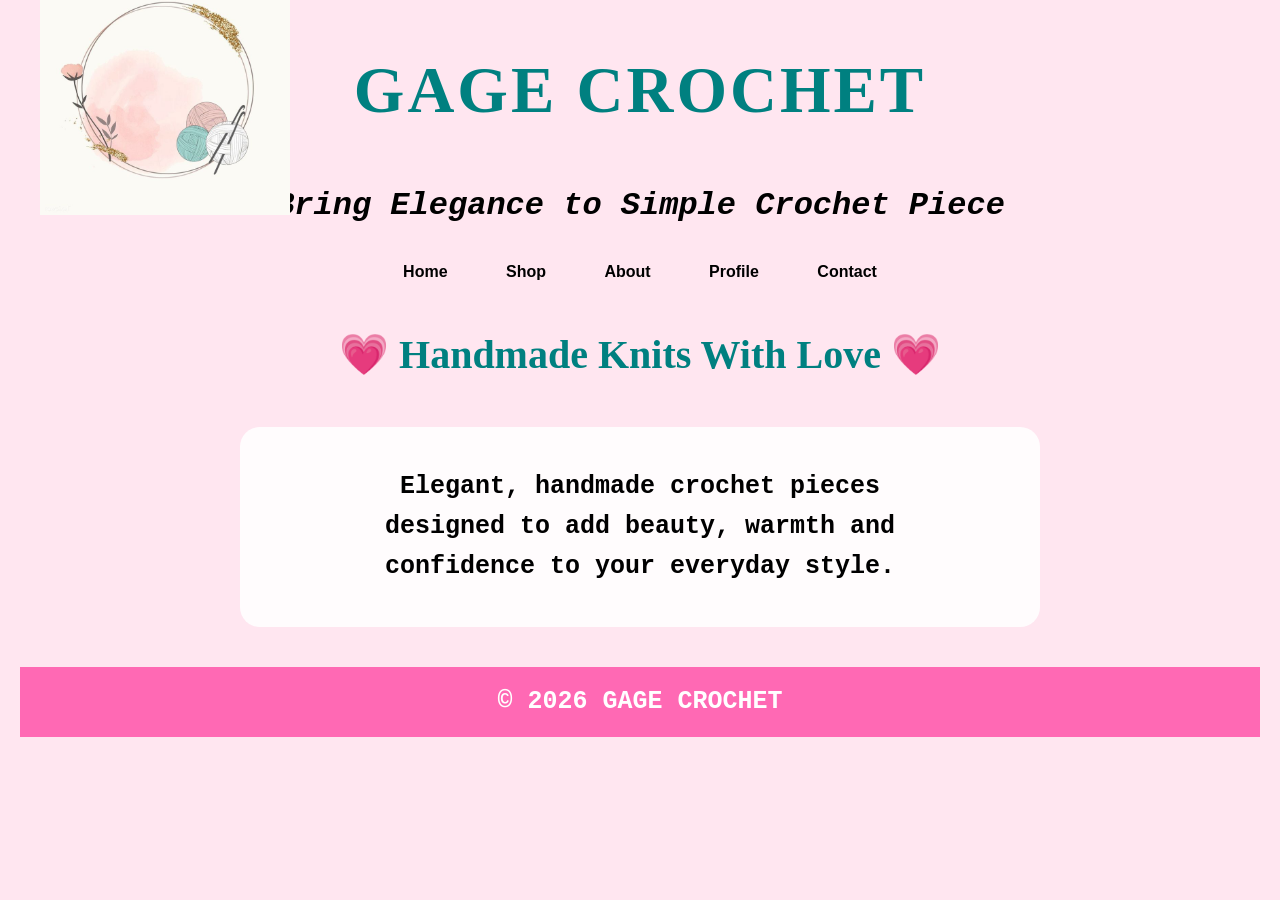
<file: index.html>
<!DOCTYPE html>
<html lang="en">
<head>
    <meta charset="UTF-8">
    <title>GAGE CROCHET | Home</title>
    <link rel="stylesheet" href="CSS/style.css">
</head>
<body>

<header class="main-header">
        <img src="images/imageslogo.png.jpg" alt="Gage Crochet Logo" class="logo-img">

        <h1 class="brand-name">GAGE CROCHET</h1>        
</header>
    
   <p class="slogan">Bring Elegance to Simple Crochet Piece</p>

    <nav class="nav-links">
        <a href="index.html">Home</a>
        <a href="shop.html">Shop</a>
        <a href="about.html">About</a>
        <a href="profile.html">Profile</a>
        <a href="contact.html">Contact</a>
    </nav>

<section class="hero">
    <h2>💗 Handmade Knits With Love 💗</h2>
    
<section class="page-content">
    <p>
        Elegant, handmade crochet pieces designed to add beauty,
        warmth and confidence to your everyday style.
    </p>

     
</section>


<footer>
    <p class="footer-text">© 2026 GAGE CROCHET</p>
</footer>

</body>
</html>
</file>
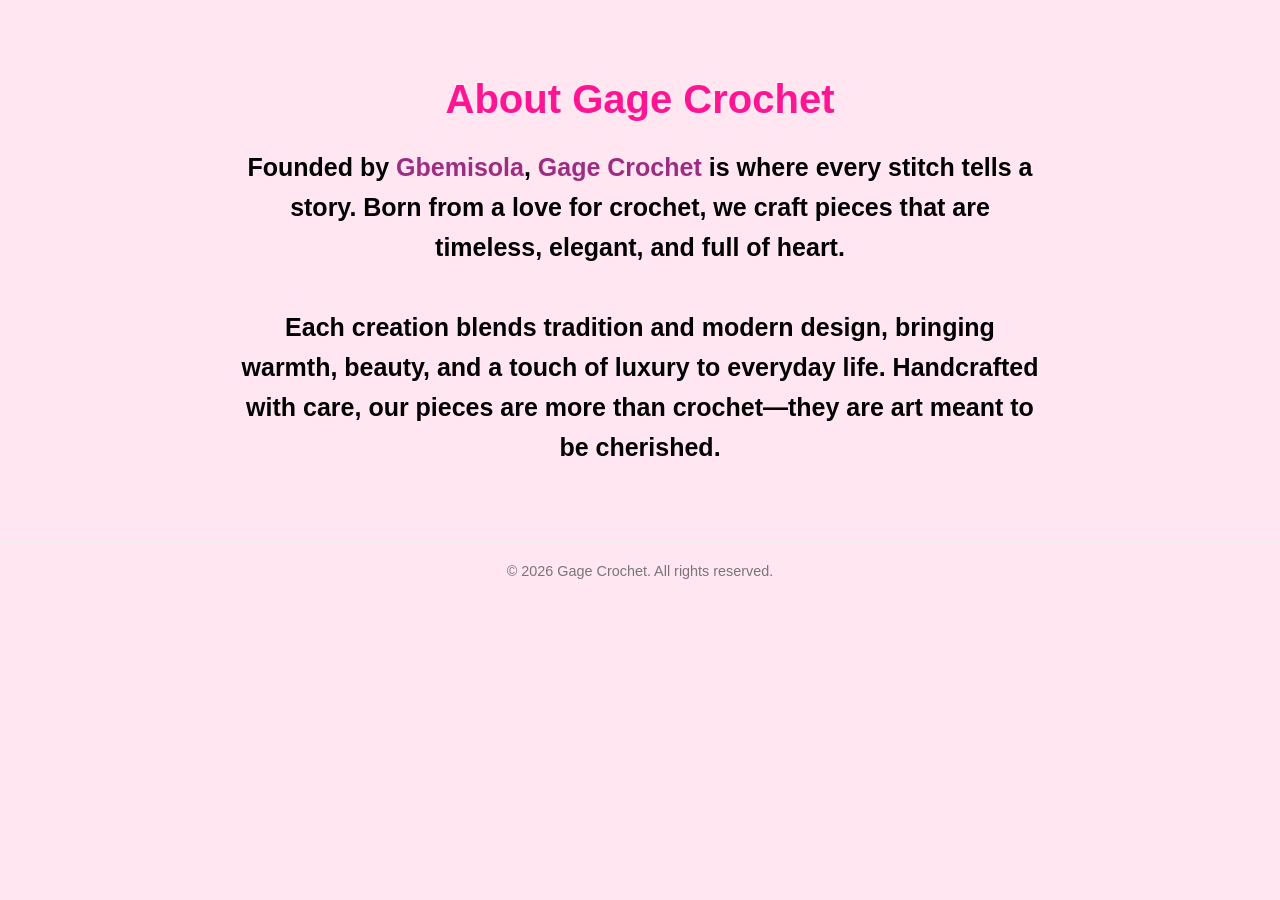
<file: about.html>
<!DOCTYPE html>
<html lang="en">
<head>
  <meta charset="UTF-8">
  <meta name="viewport" content="width=device-width, initial-scale=1.0">
  <title>About Gage Crochet</title>
  <style>
    body {
      font-family: 'Segoe UI', Tahoma, Geneva, Verdana, sans-serif;
      margin: 0;
      padding: 0;
      background-color: #ffe6f0;
      color: #333;
    }

    .container {
      max-width: 800px;
      margin: 0 auto;
      padding: 50px 20px;
      text-align: center;
    }

     about-card {
      background-color: #ffffff; /* pure white card */
      border-radius: 16px;
      box-shadow: 0 8px 20px rgba(0,0,0,0.08); /* soft shadow */
      padding: 50px 40px;
      text-align: center;
      transition: transform 0.3s, box-shadow 0.3s;
    }

    .about-card:hover {
      transform: translateY(-5px);
      box-shadow: 0 12px 30px rgba(0,0,0,0.12);
    }
    h1 {
      color: #ff1493;
      font-size: 2.5em;
      margin-bottom: 15px;
    }

    p {
         font-weight: bold;
      font-size: 25px;
      line-height: 1.6;
      color: black
    
    }

    .highlight {
      color: #9c2d82;
      font-weight: 600;
    }

    .footer {
      text-align: center;
      padding: 20px;
      color: #777;
      border-top: 1px solid #eee;
      font-size: 0.9em;
    }
  </style>
</head>
<body>

  <div class="container">
    <h1>About Gage Crochet</h1>
    <p>
      Founded by <span class="highlight">Gbemisola</span>, <span class="highlight">Gage Crochet</span> is where every stitch tells a story. Born from a love for crochet, we craft pieces that are timeless, elegant, and full of heart.  
      <br><br>
      Each creation blends tradition and modern design, bringing warmth, beauty, and a touch of luxury to everyday life. Handcrafted with care, our pieces are more than crochet—they are art meant to be cherished.
    </p>
  </div>

  <div class="footer">
    &copy; 2026 Gage Crochet. All rights reserved.
  </div>

</body>
</html>
</file>
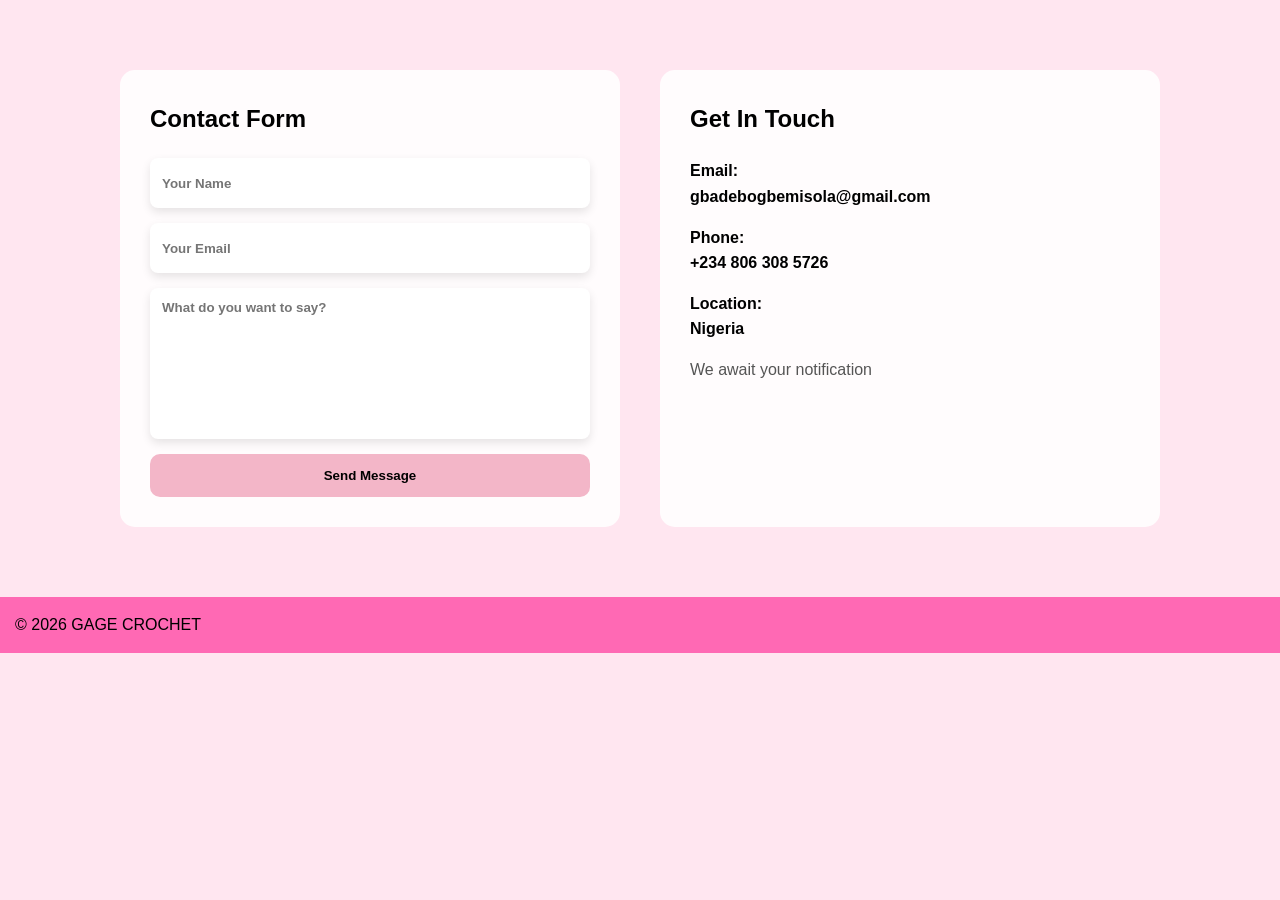
<file: contact.html>
<!DOCTYPE html>
<html lang="en">
<head>
    <meta charset="UTF-8">
    <title>Contact | GAGE CROCHET</title>
    <link rel="stylesheet" href="CSS/style.css">
</head>
<body>

<header>
    <!-- same header as other pages -->
</header>

<section class="contact-wrapper">

    <!-- LEFT: CONTACT FORM -->
    <div class="contact-form-box">
        <h2>Contact Form</h2>

        <form action="mailto:gbadeboabikegbemisola@gmail.com" method="post" enctype="text/plain">

            <div class="input-box">
                <input type="text" name="Name" placeholder="Your Name" required>
            </div>

            <div class="input-box">
                <input type="email" name="Email" placeholder="Your Email" required>
            </div>

            <div class="input-box">
                <textarea name="Message" placeholder="What do you want to say?" required></textarea>
            </div>

            <button type="submit">Send Message</button>
        </form>
    </div>

    <!-- RIGHT: GET IN TOUCH -->
    <div class="contact-info-box">
        <h2>Get In Touch</h2>

        <p><strong>Email:</strong><br> gbadebogbemisola@gmail.com</p>
        <p><strong>Phone:</strong><br> +234 806 308 5726</p>
        <p><strong>Location:</strong><br> Nigeria</p>

        <p class="note">
            We await your notification
        </p>
    </div>

</section>

<footer>
    <p>© 2026 GAGE CROCHET</p>
</footer>

</body>
</html>
</file>
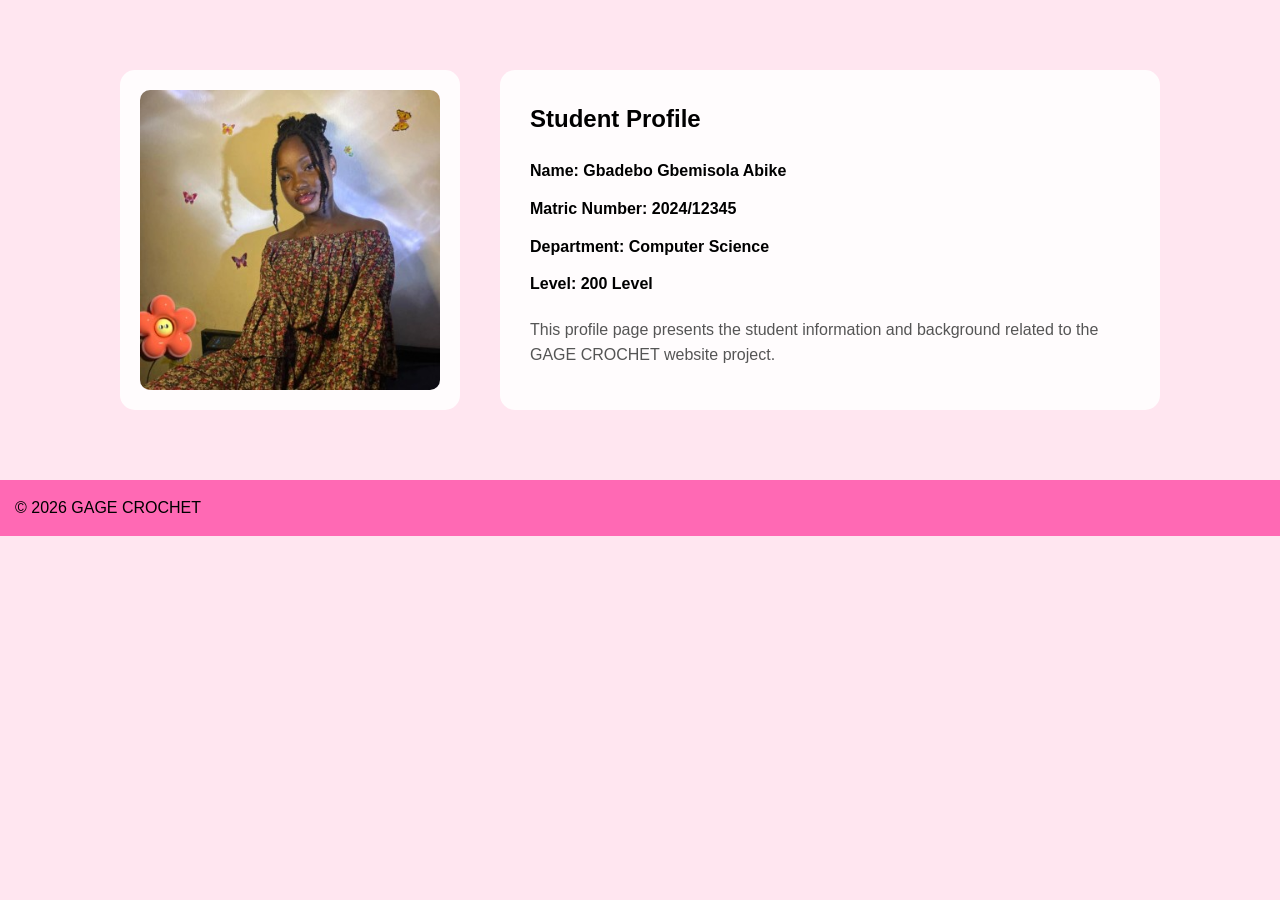
<file: profile.html>
<!DOCTYPE html>
<html>
<head>
       <link rel="stylesheet" href="CSS/style.css">
    <meta charset="UTF-8">
    <title>Profile | GAGE CROCHET</title>
    <link rel="stylesheet" href="CSS/style.css">
</head>
<body>


<section class="profile-wrapper">

    <!-- LEFT SIDE: PROFILE IMAGE -->
    <div class="profile-image-box">
        <img src="images/ppicture.jpg" alt="Profile Picture">
    </div>

    <!-- RIGHT SIDE: PROFILE DETAILS -->
    <div class="profile-details-box">
        <h2>Student Profile</h2>

        <p><strong>Name:</strong> Gbadebo Gbemisola Abike</p>
        <p><strong>Matric Number:</strong> 2024/12345</p>
        <p><strong>Department:</strong> Computer Science</p>
        <p><strong>Level:</strong> 200 Level</p>

        <p class="about-text">
            This profile page presents the student information and
            background related to the GAGE CROCHET website project.
        </p>
    </div>

</section>

<footer>
    <p>© 2026 GAGE CROCHET</p>
</footer>

</body>
</html>
</file>
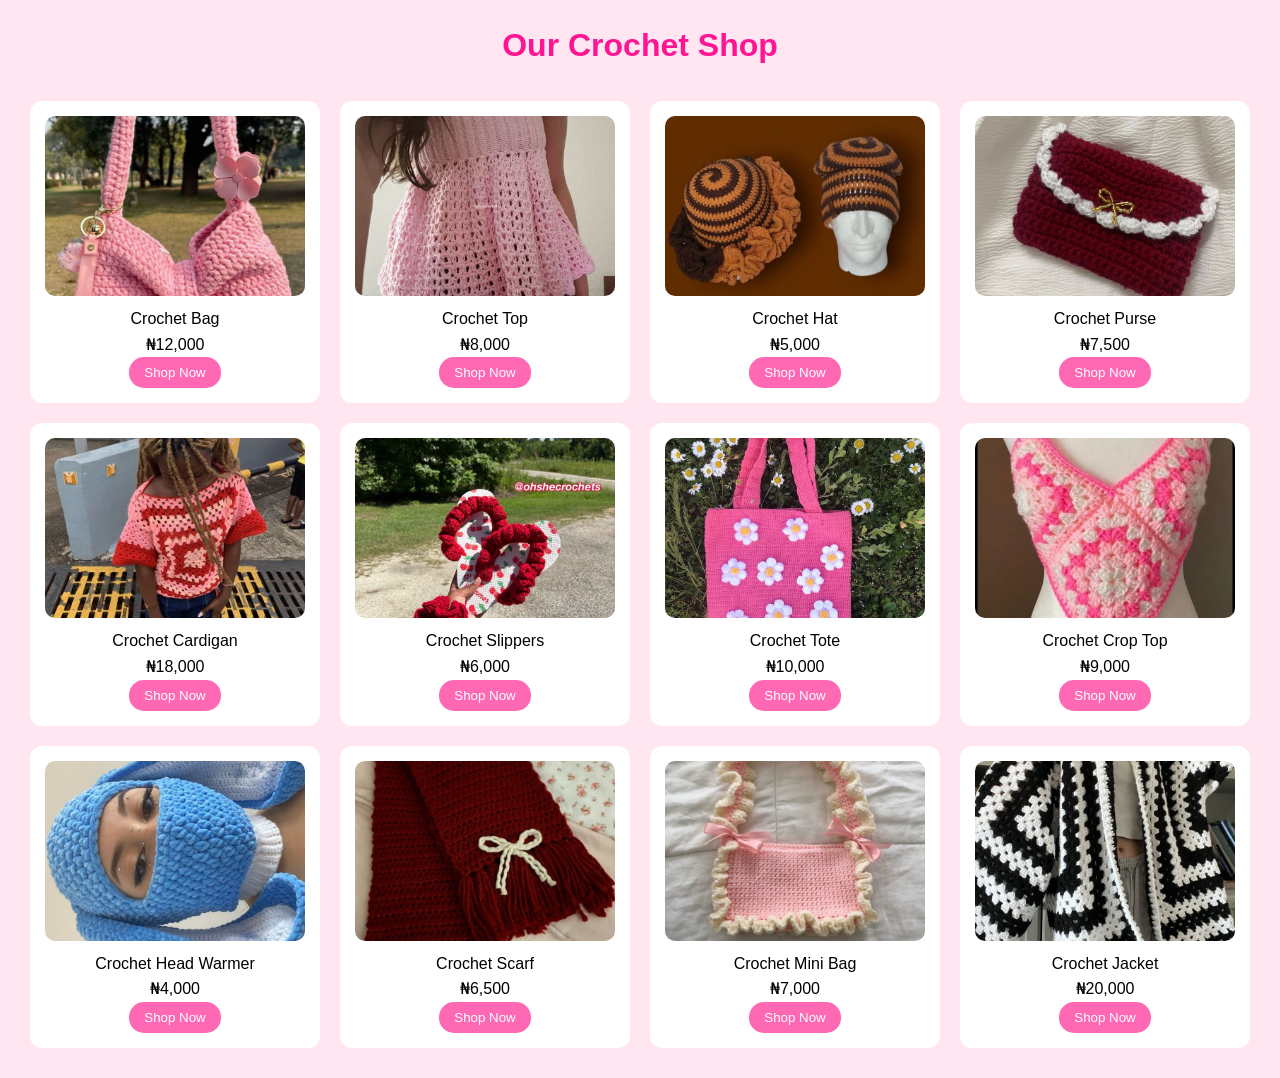
<file: shop.html>
<!DOCTYPE html>
<html lang="en">
<head>
    <meta charset="UTF-8">
    <title>Shop | GAGE CROCHET</title>
     <link rel="stylesheet" href="CSS/style.css">
</head>
<body>


    <style>
        body {
            font-family: Arial, sans-serif;
            background-color: #ffe6f0;
            margin: 0;
            padding: 0;
        }

        h1 {
            text-align: center;
            color: #ff1493;
            margin-top: 20px;
        }

        .shop-grid {
            display: grid;
            grid-template-columns: repeat(4, 1fr);
            gap: 20px;
            padding: 30px;
        }

        .shop-item {
            background: white;
            padding: 15px;
            text-align: center;
            border-radius: 12px;
        }

        .image-box {
            width: 100%;
            height: 180px;
            background-color: #ffd1e8;
            display: flex;
            align-items: center;
            justify-content: center;
            color: #ff1493;
            font-weight: bold;
            margin-bottom: 10px;
        }

        button {
            background-color: #ff69b4;
            color: white;
            border: none;
            padding: 8px 15px;
            border-radius: 15px;
            cursor: pointer;
        }
    </style>
</head>
<body>

<h1>Our Crochet Shop</h1>

<div class="shop-grid">

    <div class="shop-item">
        <div class="image-box"><img src="images/item1.jpg" alt="crochet bag"> </div>
        <p>Crochet Bag</p>
        <p>₦12,000</p>
        <button>Shop Now</button>
    </div>

    
    <div class="shop-item">
        <div class="image-box"><img src="images/item2.jpg" > </div>
        <p>Crochet Top</p>
        <p>₦8,000</p>
        <button>Shop Now</button>
    </div>

    <div class="shop-item">
        <div class="image-box"><img src="images/item3.jpg"></div>
        <p>Crochet Hat</p>
        <p>₦5,000</p>
        <button>Shop Now</button>
    </div>

    <div class="shop-item">
        <div class="image-box"><img src="images/item4.jpg"></div>
        <p>Crochet Purse</p>
        <p>₦7,500</p>
        <button>Shop Now</button>
    </div>

    <div class="shop-item">
        <div class="image-box"><img src="images/item5 .jpg"></div>
        <p>Crochet Cardigan</p>
        <p>₦18,000</p>
        <button>Shop Now</button>
    </div>

    <div class="shop-item">
        <div class="image-box"><img src="images/item6.jpg"></div>
        <p>Crochet Slippers</p>
        <p>₦6,000</p>
        <button>Shop Now</button>
    </div>

    <div class="shop-item">
        <div class="image-box"><img src="images/item7.jpg"></div>
        <p>Crochet Tote</p>
        <p>₦10,000</p>
        <button>Shop Now</button>
    </div>

    <div class="shop-item">
        <div class="image-box"><img src="images/item8.jpg"></div>
        <p>Crochet Crop Top</p>
        <p>₦9,000</p>
        <button>Shop Now</button>
    </div>

    <div class="shop-item">
        <div class="image-box"><img src="images/item9.jpg"></div>
        <p>Crochet Head Warmer</p>
        <p>₦4,000</p>
        <button>Shop Now</button>
    </div>

    <div class="shop-item">
        <div class="image-box"><img src="images/item10.jpg"></div>
        <p>Crochet Scarf</p>
        <p>₦6,500</p>
        <button>Shop Now</button>
    </div>

    <div class="shop-item">
        <div class="image-box"><img src="images/item11.jpg"></div>
        <p>Crochet Mini Bag</p>
        <p>₦7,000</p>
        <button>Shop Now</button>
    </div>

    <div class="shop-item">
        <div class="image-box"><img src="images/item12.jpg"></div>
        <p>Crochet Jacket</p>
        <p>₦20,000</p>
        <button>Shop Now</button>
    </div>

</div>

</body>
</html>
</file>
<file: CSS/style.css>
*{
    margin: 0%;
    padding: 0%;
    box-sizing: border-box;
}


body {
    font-family: "Arial", sans-serif;
    background-color: #ffe6f0;
    margin: 0;
    padding: 0;
    line-height: 1.6
}


/* HEADER LAYOUT */
.main-header {
    display: flex;
    align-items: center;
    text-align: center;
    padding: 20px 40px;
    position: relative;
    height: 180px;
}



/*BRAND NAME */
.brand-name{
    font-family: Cambria, Cochin, Georgia, Times, 'Times New Roman', serif;
    font-size: 65px;
    font-weight: 80px;
    letter-spacing: 3px;
    line-height: 140px;
    text-align: center;
    color: teal;
    margin-top: 10px;
    margin: 0;
    transform: translate(-50%,  -50%);
    position: absolute;
    left: 50%;
    top: 50%;
}
/* LOGO */
.logo-img {
    width: 250px;
    height: auto;
    display: block;
}

/* SLOGAN */
.slogan {
    font-size: xx-large;
    margin-bottom: 20px;
    color: black;
    font-weight: bolder;
    font-family: 'Courier New', Courier, monospace;
    font-style: italic;
    text-align:center;
}

/* NAVIGATION */
nav {
    margin-top: 10px;
    text-align: center;
    margin-bottom: 20px;
    padding-bottom: 0%;
}

nav a {
    margin: 0 15px;
    color: black;
    padding: 8px 12px;
    display: inline-block;
    text-decoration: none;
    text-align: center;
    font-weight: bold;
}

nav a:hover {
color: #ff69b4;
    text-decoration: underline;
}

/* HERO SECTION */
.hero {
    text-align:center;
    padding: 40px 20px;
    margin-top: 0%;
    padding-top: 10px;
}

.hero h2 {
    font-size: 40px;
    font-family: Cambria, Cochin, Georgia, Times, 'Times New Roman', serif;
    color: teal
    
}

.hero p {
    font-size: 25px;
    max-width: 600px;
    margin: auto;
    font-weight: bold;
    font-family: 'Courier New', Courier, monospace;
}

/* FOOTER */
footer {
    background-color: #ff69b4;
    padding: 15px;
}

.footer-text {
    text-align: center;
    color: white;
    font-weight: bold;
    margin: 0;
}

.page-content {
    max-width: 800px;
    margin: 40px auto;
    padding: 40px;
    background-color: rgba(255, 255, 255, 0.9);
    border-radius: 20px;
    text-align: center;
}


.profile-pic {
    width: 350px;
    height: 350px;
    display: block;
    margin: 0 auto 20px auto;    /* centers it */
    border: 4px solid #f3b6c8;   /* soft pink border */
    box-shadow: 0 6px 15px rgba(0, 0, 0, 0.15);
}

.profile-pic:hover {
    transform: scale(1.05);
    transition: 0.3s ease;
}

.profile header{
    text-align: center;
}







/* PROFILE PAGE LAYOUT */
.profile-wrapper {
    max-width: 1100px;
    margin: 40px auto;
    padding: 30px;
    display: flex;
    gap: 40px;
}

/* LEFT: IMAGE */
.profile-image-box {
    flex: 1;
    background-color: rgba(255, 255, 255, 0.9);
    padding: 20px;
    border-radius: 15px;
    display: flex;
    justify-content: center;
    align-items: center;
}

.profile-image-box img {
    width: 300px;
    height: 300px;
    object-fit: cover;
    border-radius: 10px; /* square, not circle */
}

/* RIGHT: DETAILS */
.profile-details-box {
    flex: 2;
    background-color: rgba(255, 255, 255, 0.9);
    padding: 30px;
    border-radius: 15px;
}

.profile-details-box h2 {
    margin-bottom: 20px;
    font-weight: 800;
}

.profile-details-box p {
    margin-bottom: 12px;
    font-weight: bold;
}

.profile-details-box .about-text {
    margin-top: 20px;
    font-weight: normal;
    color: #555;
}

/* RESPONSIVE */
@media (max-width: 768px) {
    .profile-wrapper {
        flex-direction: column;
    }

    .profile-image-box img {
        width: 100%;
        height: auto;
    }
}

.image-box {
    width: 100%;
    height: 180px;
    background-color: #ffd1e8;
    border-radius: 10px;
    overflow: hidden;          /* THIS IS THE MAGIC */
    display: flex;
    align-items: center;
    justify-content: center;
}

.image-box img {
    width: 100%;
    height: 100%;
    object-fit: cover;         /* PREVENTS IMAGE STRETCHING */
}

.Shop-grid{
    display: grid;
    grid-template-columns: repeat(4,1fr);
    gap: 20px;
    padding: 30px;
}

.Shop-item {
    background-color: white;
    padding: 15px;
    border-radius: 12px;
    text-align: center;
}

/* CONTACT PAGE LAYOUT */
.contact-wrapper {
    max-width: 1100px;
    margin: 40px auto;
    padding: 30px;
    display: flex;
    gap: 40px;
}

/* BOTH SIDES */
.contact-form-box,
.contact-info-box {
    flex: 1;
    background-color: rgba(255, 255, 255, 0.9);
    padding: 30px;
    border-radius: 15px;
}

/* HEADINGS */
.contact-form-box h2,
.contact-info-box h2 {
    margin-bottom: 20px;
    font-weight: 800;
}

/* INPUT BOX STYLE (SQUARE CARD LOOK) */
.input-box {
    background-color: #fff;
    padding: 12px;
    border-radius: 8px;
    margin-bottom: 15px;
    box-shadow: 0 4px 10px rgba(0,0,0,0.1);
}

.input-box input,
.input-box textarea {
    width: 100%;
    border: none;
    outline: none;
    font-weight: bold;
    font-family: inherit;
}

/* TEXTAREA */
.input-box textarea {
    height: 120px;
    resize: none;
}

/* BUTTON */
.contact-form-box button {
    width: 100%;
    padding: 14px;
    border: none;
    border-radius: 10px;
    background-color: #f3b6c8;
    font-weight: bold;
    cursor: pointer;
}

.contact-form-box button:hover {
    background-color: #e89bb3;
}

/* CONTACT INFO TEXT */
.contact-info-box p {
    margin-bottom: 15px;
    font-weight: bold;
}

.contact-info-box .note {
    font-weight: normal;
    color: #555;
}

/* RESPONSIVE */
@media (max-width: 768px) {
    .contact-wrapper {
        flex-direction: column;
    }
}
</file>
